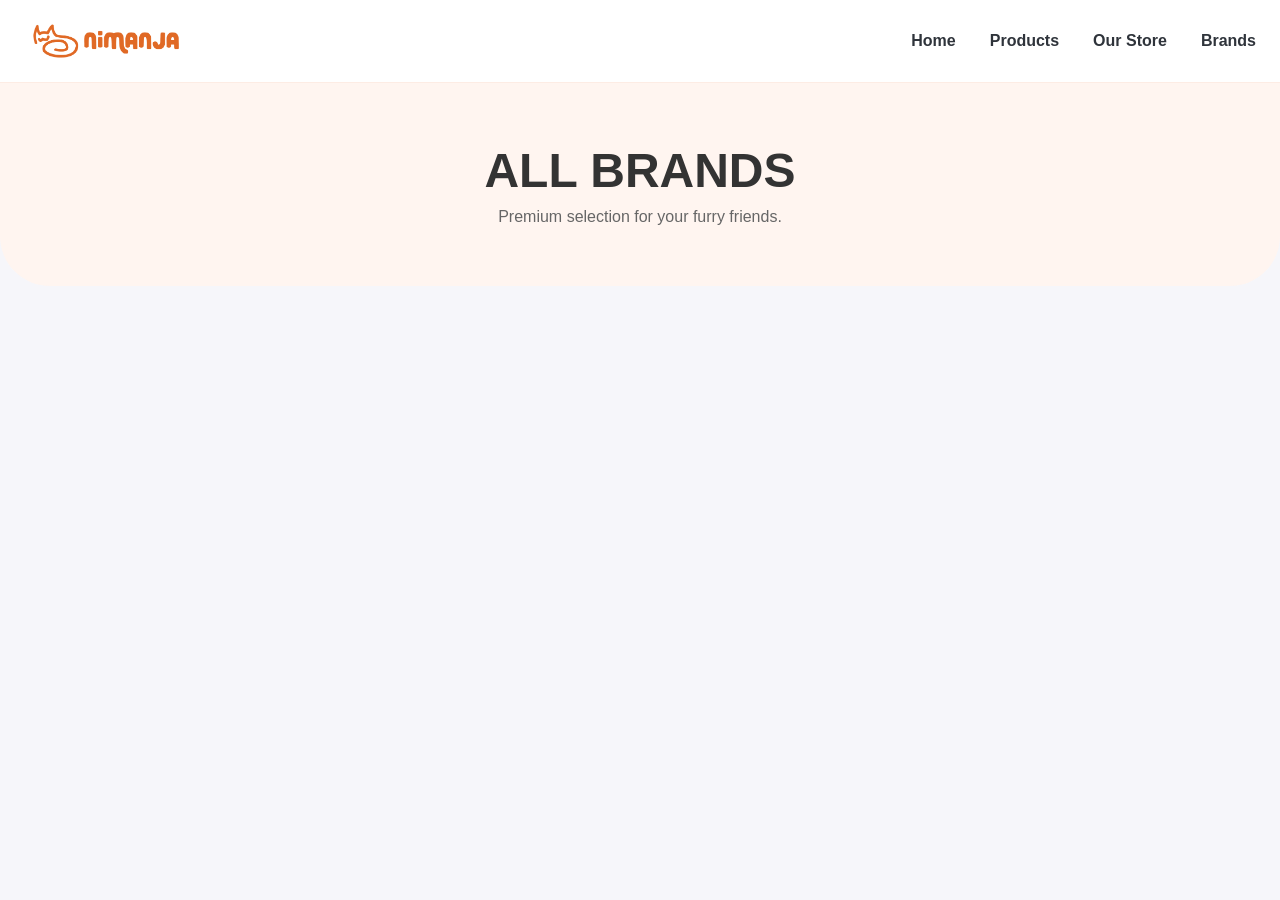
<file: brands.html>
<!DOCTYPE html>
<html lang="en">
<head>
    <meta charset="UTF-8">
    <meta name="viewport" content="width=device-width, initial-scale=1.0">
    <title>Brand Products | PawNinja</title>
    <link rel="stylesheet" href="styles.css" />
    <link rel="stylesheet" href="products.css" />
    <style>
        .brand-header {
            background: #fff5f0;
            padding: 60px 20px;
            text-align: center;
            margin-bottom: 40px;
            border-radius: 0 0 50px 50px;
        }
        .brand-header h1 { font-size: 3rem; color: #333; text-transform: uppercase; }
        .brand-header p { color: #666; margin-top: 10px; }
    </style>
</head>
<body>
    <header class="site-header">
        <div class="container header-inner">
            <a class="logo" href="index.html">
                <img src="images/Logo-01.png" alt="Nimanja Logo" class="logo-img">
            </a>
            <nav class="main-nav">
                <a href="index.html">Home</a>
                <a href="product.html">Products</a>
                <a href="our_store.html">Our Store</a>
                <a href="brands.html" class="active">Brands</a>
            </nav>
        </div>
    </header>

    <div class="brand-header">
        <h1 id="brand-title">Our Brands</h1>
        <p id="brand-description">Premium selection for your furry friends.</p>
    </div>

    <div class="container">
        <div id="brand-catalog-container" class="product-grid">
            </div>
    </div>

    <script src="brands.js"></script>
</body>
</html>
</file>
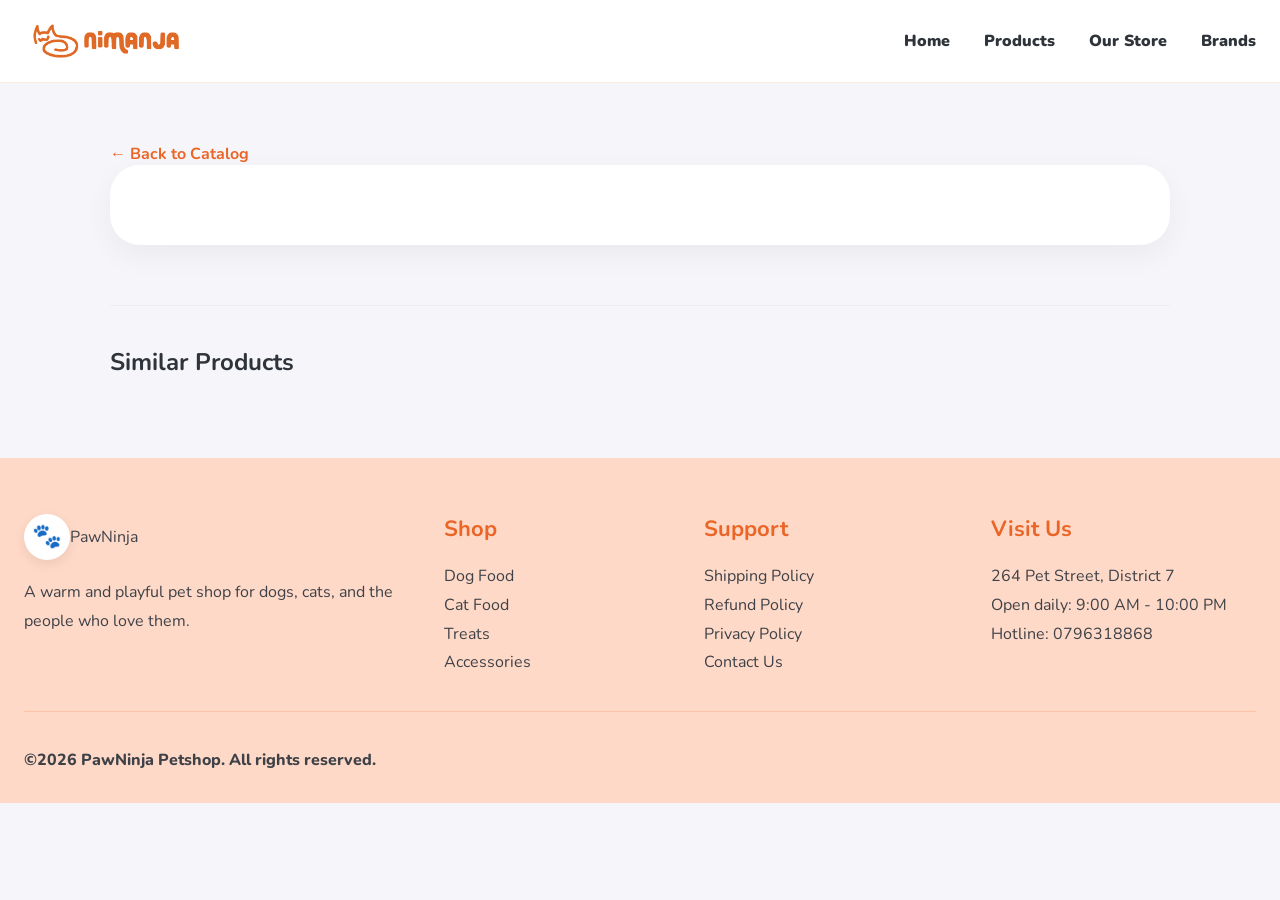
<file: details.html>
<!DOCTYPE html>
<html lang="en">
<head>
    <meta charset="UTF-8">
    <meta name="viewport" content="width=device-width, initial-scale=1.0">
    <title>Product Details | PawNinja</title>
    <link href="https://fonts.googleapis.com/css2?family=Nunito:wght@400;600;700;800;900&display=swap" rel="stylesheet">
    <link rel="stylesheet" href="styles.css" />
    <link rel="stylesheet" href="products.css" />
    <link rel="stylesheet" href="details.css" />
    <style>
        .details-layout { max-width: 1100px; margin: 40px auto; padding: 20px; }
        .main-content { display: flex; gap: 50px; margin-bottom: 60px; }
        
        /* Image Gallery Styling */
        .image-gallery { flex: 1; }
        .main-img img { width: 100%; border-radius: 12px; box-shadow: var(--shadow-soft); height: 450px; object-fit: cover; }
        .thumb-row { display: grid; grid-template-columns: repeat(4, 1fr); gap: 10px; margin-top: 15px; }
        .thumb-row img { width: 100%; height: 80px; object-fit: cover; border-radius: 8px; cursor: pointer; border: 2px solid transparent; }
        .thumb-row img:hover { border-color: var(--orange); }

        .info-section { flex: 1; }
        .similar-section { border-top: 1px solid #eee; padding-top: 40px; }
        .similar-grid { display: grid; grid-template-columns: repeat(4, 1fr); gap: 20px; margin-top: 20px; }

        @media (max-width: 768px) { 
            .main-content { flex-direction: column; } 
            .similar-grid { grid-template-columns: repeat(2, 1fr); }
        }
    </style>
    
</head>
<body>
        <header class="site-header">
        <div class="container header-inner">
            <a class="logo" href="index.html">
                <img src="images/Logo-01.png" alt="PawNinja Logo" class="logo-img">
            </a>
            <nav class="main-nav">
                <a href="index.html">Home</a>
                <a href="product.html">Products</a>
                <a href="our_store.html">Our Store</a>
                <a href="brands.html" class="active">Brands</a>
            </nav>
        </div>
    </header>

    <div class="details-layout">
        <a href="product.html" style="color: var(--orange); text-decoration: none; font-weight: bold;">← Back to Catalog</a>
        
        <div id="product-detail-view" class="main-content">
            </div>

        <div class="similar-section">
            <h2>Similar Products</h2>
            <div id="similar-products-grid" class="similar-grid">
                </div>
        </div>
    </div>

    <script>
        const params = new URLSearchParams(window.location.search);
        const productName = params.get('name');
        const sheetURL = 'https://docs.google.com/spreadsheets/d/e/2PACX-1vRRe476Q6ntGtSXrRN4FyWRsdtb_nlTC4zcxKER2AZqKssyiclKA4IQlKH_3GqhDFm-rpj9-zUBJm62/pub?output=csv';

        async function loadData() {
            const response = await fetch(sheetURL);
            const data = await response.text();
            const rows = data.split('\n').slice(1);
            
            // Map all products
            const allProducts = rows.map(row => {
                const cols = row.split(',');
                return {
                    name: cols[0],
                    price: cols[1],
                    category: cols[2],
                    image: cols[3],
                    description: cols[4],
                    extraImages: cols[5] ? cols[5].split(';') : [] // Assuming extra images are separated by ;
                };
            }).filter(p => p.name);

            const currentProduct = allProducts.find(p => p.name === productName);

            if (currentProduct) {
                renderDetails(currentProduct);
                renderSimilar(currentProduct, allProducts);
            }
        }

        function renderDetails(p) {
            const detailView = document.getElementById('product-detail-view');
            
            // Prepare thumbnails (Main image + up to 3 extra)
            let thumbsHtml = `<img src="${p.image}" onclick="changeMainImage('${p.image}')">`;
            p.extraImages.slice(0, 3).forEach(imgUrl => {
                thumbsHtml += `<img src="${imgUrl.trim()}" onclick="changeMainImage('${imgUrl.trim()}')" onerror="this.style.display='none'">`;
            });

            detailView.innerHTML = `
                <div class="image-gallery">
                    <div class="main-img"><img id="featured" src="${p.image}"></div>
                    <div class="thumb-row">${thumbsHtml}</div>
                </div>
                <div class="info-section">
                    <span class="tag">${p.category}</span>
                    <h1 style="font-size: 2.5rem; margin: 10px 0;">${p.name}</h1>
                    <p class="price" style="font-size: 1.8rem; color: var(--orange); font-weight: 800;">RM ${p.price}</p>
                    <p style="line-height: 1.6; color: #666; margin: 20px 0;">${p.description}</p>
                    <a href="https://wa.me/60105958353?text=I'm interested in ${encodeURIComponent(p.name)}" class="whatsapp-btn">Order via WhatsApp</a>

                </div>
            `;
        }

        function renderSimilar(current, all) {
            const grid = document.getElementById('similar-products-grid');
            const similar = all.filter(p => p.category === current.category && p.name !== current.name).slice(0, 4);

            grid.innerHTML = similar.map(p => `
                <div class="product-card" onclick="window.location.href='details.html?name=${encodeURIComponent(p.name)}'">
                    <img src="${p.image}" style="height: 180px;">
                    <h3 style="font-size: 0.9rem;">${p.name}</h3>
                    <p class="price" style="font-size: 1rem;">RM ${p.price}</p>
                </div>
            `).join('');
        }

        function changeMainImage(src) {
            document.getElementById('featured').src = src;
        }

        loadData();
    </script>


  <footer>
    <div class="container footer-inner">
      <div>
        <a class="logo footer-logo" href="#">
          <span class="logo-mark">🐾</span>
          PawNinja
        </a>

        <p>
          A warm and playful pet shop for dogs, cats, and the people who love them.
        </p>
      </div>

      <div>
        <h3>Shop</h3>
        <a href="#">Dog Food</a>
        <a href="#">Cat Food</a>
        <a href="#">Treats</a>
        <a href="#">Accessories</a>
      </div>

      <div>
        <h3>Support</h3>
        <a href="#">Shipping Policy</a>
        <a href="#">Refund Policy</a>
        <a href="#">Privacy Policy</a>
        <a href="#">Contact Us</a>
      </div>

      <div>
        <h3>Visit Us</h3>
        <p>264 Pet Street, District 7</p>
        <p>Open daily: 9:00 AM - 10:00 PM</p>
        <p>Hotline: 0796318868</p>
      </div>
    </div>

    <div class="container footer-bottom">
      <p>©2026 PawNinja Petshop. All rights reserved.</p>
    </div>
  </footer>

</body>
</html>
</file>
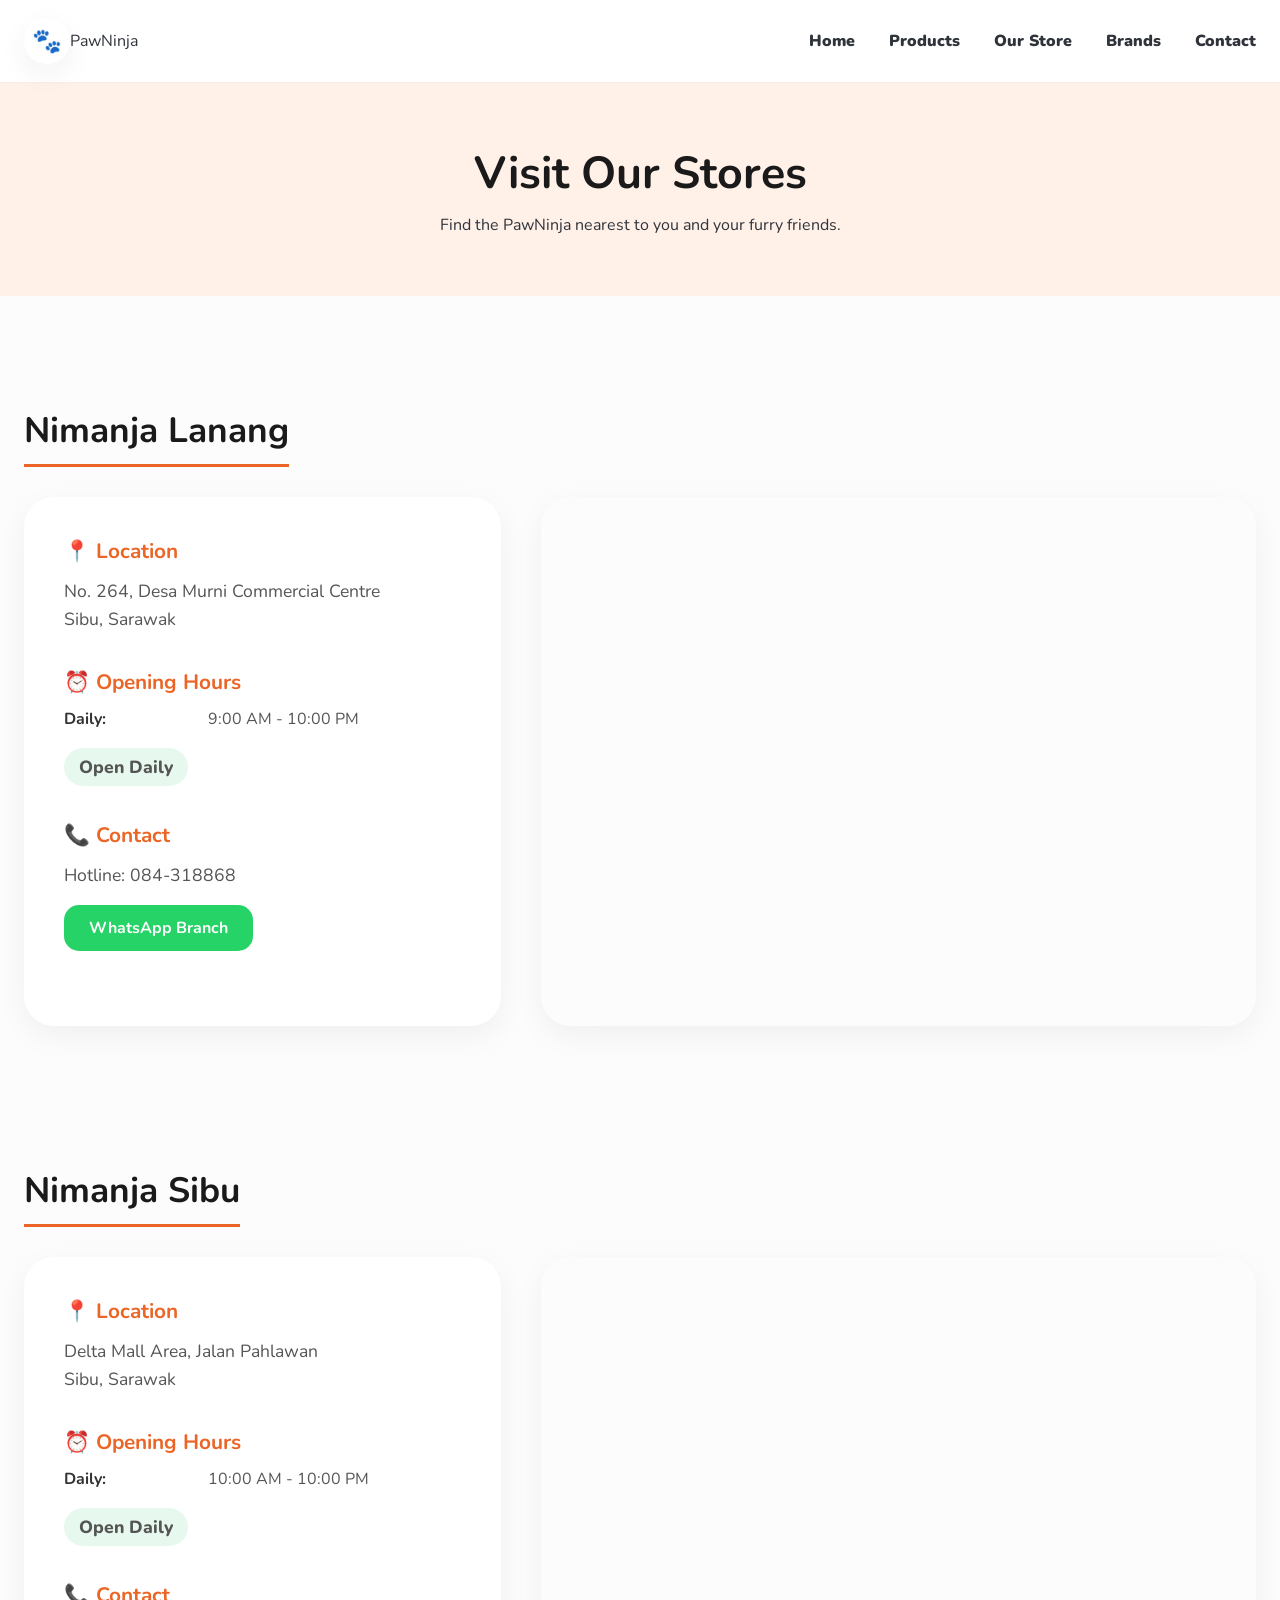
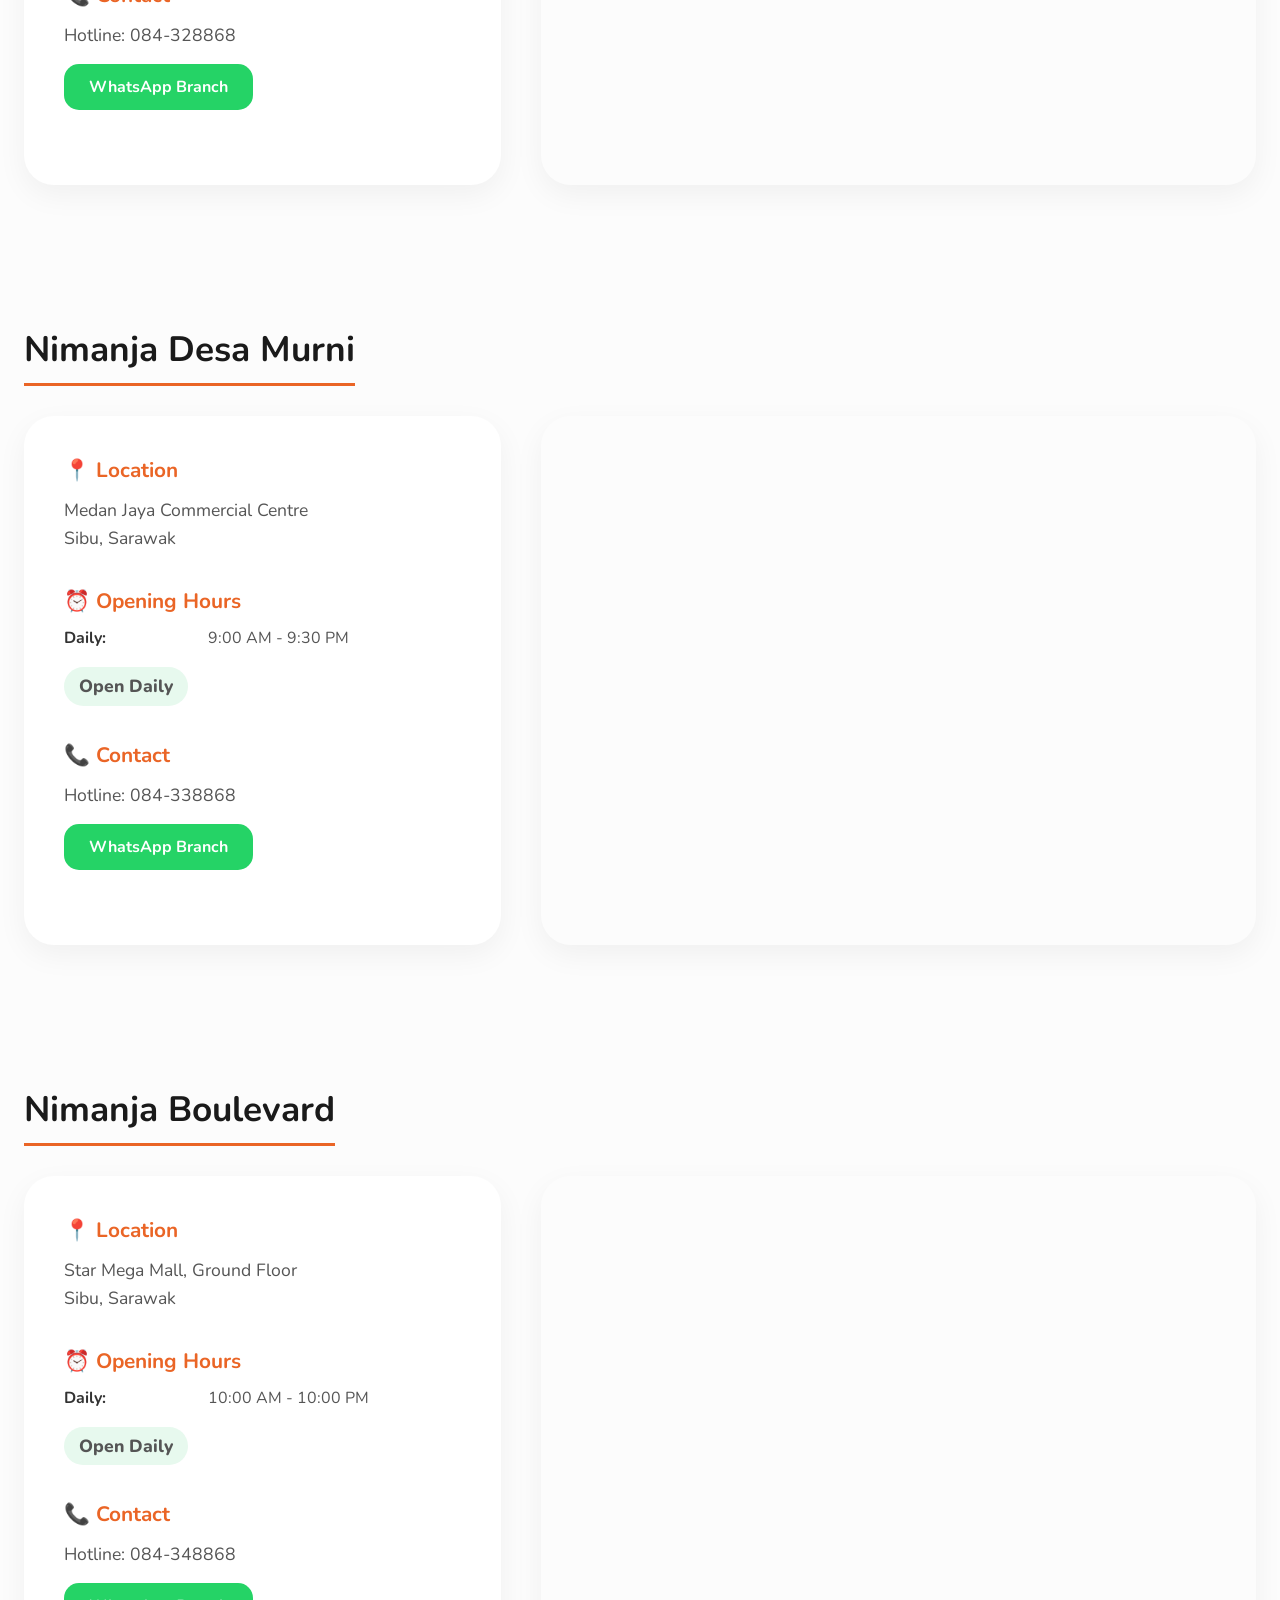
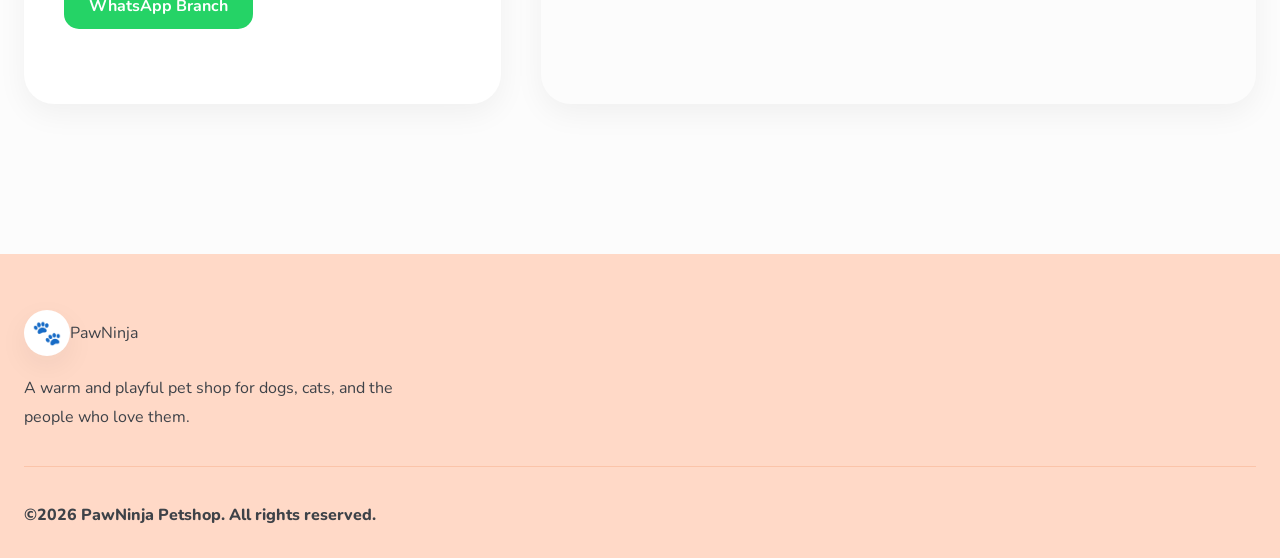
<file: our_store.html>
<!DOCTYPE html>
<html lang="en">
<head>
    <meta charset="UTF-8">
    <meta name="viewport" content="width=device-width, initial-scale=1.0">
    <title>Our Stores | Nimanja Petshop</title>
    <link href="https://fonts.googleapis.com/css2?family=Nunito:wght@400;600;700;800;900&display=swap" rel="stylesheet">
    <link rel="stylesheet" href="styles.css" />
    <link rel="stylesheet" href="store.css" />
</head>
<body>
    <header class="site-header">
        <div class="container header-inner">
            <a class="logo" href="index.html">
                <span class="logo-mark">🐾</span> PawNinja
            </a>
            <nav class="main-nav">
                <a href="index.html">Home</a>
                <a href="product.html">Products</a>
                <a href="our_store.html" class="active">Our Store</a>
                <a href="#">Brands</a>
                <a href="#">Contact</a>
            </nav>
        </div>
    </header>

    <main class="store-page">
        <section class="store-hero">
            <div class="container">
                <h1>Visit Our Stores</h1>
                <p>Find the PawNinja nearest to you and your furry friends.</p>
            </div>
        </section>

        <section class="container branch-section">
            <h2 class="branch-title">Nimanja Lanang</h2>
            <div class="store-grid">
                <div class="store-info-card">
                    <div class="info-group">
                        <h3>📍 Location</h3>
                        <p>No. 264, Desa Murni Commercial Centre<br>Sibu, Sarawak</p>
                    </div>
                    <div class="info-group">
                        <h3>⏰ Opening Hours</h3>
                        <ul class="hours-list">
                            <li><span>Daily:</span> 9:00 AM - 10:00 PM</li>
                        </ul>
                        <p class="status-tag">Open Daily</p>
                    </div>
                    <div class="info-group">
                        <h3>📞 Contact</h3>
                        <p>Hotline: 084-318868</p>
                        <a href="https://wa.me/60123456789" class="store-wa-btn">WhatsApp Branch</a>
                    </div>
                </div>
                <div class="map-container">
                   <iframe src="https://www.google.com/maps/embed?pb=!1m18!1m12!1m3!1d3986.737822003837!2d111.84340041189529!3d2.2516428580016!2m3!1f0!2f0!3f0!3m2!1i1024!2i768!4f13.1!3m3!1m2!1s0x31f9d5eebc392c4b%3A0x256bdef1b38ad900!2sNimanja%20Lanang!5e0!3m2!1sen!2smy!4v1779029445921!5m2!1sen!2smy" width="600" height="450" style="border:0;" allowfullscreen="" loading="lazy" referrerpolicy="no-referrer-when-downgrade"></iframe>
                </div>
            </div>
        </section>

        <section class="container branch-section">
            <h2 class="branch-title">Nimanja Sibu</h2>
            <div class="store-grid">
                <div class="store-info-card">
                    <div class="info-group">
                        <h3>📍 Location</h3>
                        <p>Delta Mall Area, Jalan Pahlawan<br>Sibu, Sarawak</p>
                    </div>
                    <div class="info-group">
                        <h3>⏰ Opening Hours</h3>
                        <ul class="hours-list">
                            <li><span>Daily:</span> 10:00 AM - 10:00 PM</li>
                        </ul>
                        <p class="status-tag">Open Daily</p>
                    </div>
                    <div class="info-group">
                        <h3>📞 Contact</h3>
                        <p>Hotline: 084-328868</p>
                        <a href="https://wa.me/60123456789" class="store-wa-btn">WhatsApp Branch</a>
                    </div>
                </div>
                <div class="map-container">
                    <iframe src="https://www.google.com/maps/embed?pb=!1m18!1m12!1m3!1d3986.737822003837!2d111.84340041189529!3d2.2516428580016!2m3!1f0!2f0!3f0!3m2!1i1024!2i768!4f13.1!3m3!1m2!1s0x31f9d5eebc392c4b%3A0x256bdef1b38ad900!2sNimanja%20Lanang!5e0!3m2!1sen!2smy!4v1779029445921!5m2!1sen!2smy" width="600" height="450" style="border:0;" allowfullscreen="" loading="lazy" referrerpolicy="no-referrer-when-downgrade"></iframe>
            </div>
        </section>

        <section class="container branch-section">
            <h2 class="branch-title">Nimanja Desa Murni</h2>
            <div class="store-grid">
                <div class="store-info-card">
                    <div class="info-group">
                        <h3>📍 Location</h3>
                        <p>Medan Jaya Commercial Centre<br>Sibu, Sarawak</p>
                    </div>
                    <div class="info-group">
                        <h3>⏰ Opening Hours</h3>
                        <ul class="hours-list">
                            <li><span>Daily:</span> 9:00 AM - 9:30 PM</li>
                        </ul>
                        <p class="status-tag">Open Daily</p>
                    </div>
                    <div class="info-group">
                        <h3>📞 Contact</h3>
                        <p>Hotline: 084-338868</p>
                        <a href="https://wa.me/60123456789" class="store-wa-btn">WhatsApp Branch</a>
                    </div>
                </div>
                <div class="map-container">
                    <iframe src="https://www.google.com/maps/embed?pb=!1m18!1m12!1m3!1d3984.7!2d111.83!3d2.31!2m3!1f0!2f0!3f0!3m2!1i1024!2i768!4f13.1!3m3!1m2!1s0x31f0000000000003%3A0x0!2zTmltYW5qYSBNZWRhbg!5e0!3m2!1sen!2smy!4v123456789" width="100%" height="400" style="border:0;" allowfullscreen="" loading="lazy"></iframe>
                </div>
            </div>
        </section>

        <section class="container branch-section">
            <h2 class="branch-title">Nimanja Boulevard</h2>
            <div class="store-grid">
                <div class="store-info-card">
                    <div class="info-group">
                        <h3>📍 Location</h3>
                        <p>Star Mega Mall, Ground Floor<br>Sibu, Sarawak</p>
                    </div>
                    <div class="info-group">
                        <h3>⏰ Opening Hours</h3>
                        <ul class="hours-list">
                            <li><span>Daily:</span> 10:00 AM - 10:00 PM</li>
                        </ul>
                        <p class="status-tag">Open Daily</p>
                    </div>
                    <div class="info-group">
                        <h3>📞 Contact</h3>
                        <p>Hotline: 084-348868</p>
                        <a href="https://wa.me/60123456789" class="store-wa-btn">WhatsApp Branch</a>
                    </div>
                </div>
                <div class="map-container">
                    <iframe src="https://www.google.com/maps/embed?pb=!1m18!1m12!1m3!1d3984.7!2d111.81!3d2.29!2m3!1f0!2f0!3f0!3m2!1i1024!2i768!4f13.1!3m3!1m2!1s0x31f0000000000004%3A0x0!2zTmltYW5qYSBTdGFyIE1lZ2E!5e0!3m2!1sen!2smy!4v123456789" width="100%" height="400" style="border:0;" allowfullscreen="" loading="lazy"></iframe>
                </div>
            </div>
        </section>
    </main>

    <footer>
        <div class="container footer-inner">
            <div>
                <a class="logo footer-logo" href="#">
                    <span class="logo-mark">🐾</span> PawNinja
                </a>
                <p>A warm and playful pet shop for dogs, cats, and the people who love them.</p>
            </div>
        </div>
        <div class="container footer-bottom">
            <p>©2026 PawNinja Petshop. All rights reserved.</p>
        </div>
    </footer>
</body>
</html>
</file>
<file: styles.css>
:root {
  --orange: #ea6526;
  --orange-dark: #d94f16;
  --peach: #ffd9c7;
  --peach-light: #fff0e8;
  --cream: #fff6df;
  --green: #22a05a;
  --purple: #7a247d;
  --blue: #3458f6;
  --text: #2f343b;
  --muted: #7d838c;
  --bg: #f6f6fa;
  --white: #ffffff;
  --radius-xl: 42px;
  --radius-lg: 30px;
  --radius-md: 22px;
  --shadow: 0 18px 45px rgba(31, 35, 40, 0.09);
  --shadow-soft: 0 10px 30px rgba(31, 35, 40, 0.06);
}

* {
  box-sizing: border-box;
  margin: 0;
  padding: 0;
}

body {
  font-family: "Nunito", sans-serif;
  background: var(--bg);
  color: var(--text);
}

a {
  color: inherit;
  text-decoration: none;
}

img {
  width: 100%;
  display: block;
  object-fit: cover;
}

.container {
  width: min(1380px, calc(100% - 48px));
  margin: 0 auto;
}

/* Header */

.site-header {
  position: sticky;
  top: 0;
  z-index: 20;
  background: rgba(255, 255, 255, 0.92);
  backdrop-filter: blur(16px);
  border-bottom: 1px solid rgba(234, 101, 38, 0.12);
}

.header-inner {
  min-height: 82px;
  display: flex;
  align-items: center;
  justify-content: space-between;
  gap: 36px;
}

.logo {
    display: flex;
    align-items: center;
    text-decoration: none;
}

.logo-img {
    /* Adjust the height to fit your header (usually between 40px and 60px) */
    height: 40px; 
    width: auto; /* Keeps the aspect ratio perfect */
    display: block;
    transition: transform 0.3s ease;
}

/* Optional: Slight zoom effect when hovering over the logo */
.logo:hover .logo-img {
    transform: scale(1.05);
}

/* Mobile Tweak: Make logo slightly smaller on phones */
@media (max-width: 768px) {
    .logo-img {
        height: 40px;
    }
}

.logo-mark {
  width: 46px;
  height: 46px;
  display: grid;
  place-items: center;
  background: var(--white);
  border-radius: 50%;
  box-shadow: var(--shadow-soft);
  font-size: 24px;
}

.main-nav {
  display: flex;
  align-items: center;
  gap: 34px;
  font-weight: 900;
}

.main-nav a {
  position: relative;
}

.main-nav a::after {
  content: "";
  position: absolute;
  left: 0;
  bottom: -7px;
  width: 0;
  height: 3px;
  border-radius: 999px;
  background: var(--orange);
  transition: width 0.25s ease;
}

.main-nav a:hover::after {
  width: 100%;
}

/* Buttons */

.btn {
  display: inline-flex;
  align-items: center;
  justify-content: center;
  min-height: 52px;
  padding: 0 28px;
  border-radius: 999px;
  font-family: inherit;
  font-weight: 900;
  border: 2px solid transparent;
  cursor: pointer;
}

.btn.primary {
  background: var(--orange);
  color: var(--white);
}

.btn.secondary {
  background: var(--white);
  color: var(--orange);
  border-color: rgba(234, 101, 38, 0.28);
}

/* Hero */

.hero-section {
  padding: 44px 0 26px;
}

.hero {
  min-height: 650px;
  display: grid;
  grid-template-columns: 0.95fr 1.05fr;
  align-items: center;
  gap: 56px;
  padding: 74px;
  border-radius: 0 0 var(--radius-xl) var(--radius-xl);
  background:
    radial-gradient(circle at 8% 20%, rgba(255, 255, 255, 0.55), transparent 26%),
    linear-gradient(135deg, var(--peach), #fff2e8 48%, var(--cream));
  overflow: hidden;
}

.eyebrow,
.section-heading span,
.newsletter span {
  display: inline-flex;
  color: var(--orange);
  font-weight: 900;
  text-transform: uppercase;
  letter-spacing: 0.08em;
  font-size: 14px;
  margin-bottom: 16px;
}

.hero h1 {
  max-width: 720px;
  font-size: clamp(48px, 6vw, 86px);
  line-height: 0.98;
  letter-spacing: -0.06em;
  font-weight: 900;
  margin-bottom: 28px;
}

.hero p {
  max-width: 610px;
  color: #626872;
  font-size: 20px;
  line-height: 1.75;
  margin-bottom: 34px;
}

.hero-actions {
  display: flex;
  gap: 16px;
  flex-wrap: wrap;
}

.hero-visual {
  position: relative;
  min-height: 520px;
}

.hero-card {
  overflow: hidden;
  box-shadow: var(--shadow);
  background: var(--white);
}

.hero-card-large {
  height: 520px;
  border-radius: 46% 54% 38% 62% / 46% 42% 58% 54%;
  border: 16px solid var(--white);
}

.hero-card-large img {
  height: 100%;
}

.floating-note {
  position: absolute;
  display: grid;
  place-items: center;
  text-align: center;
  min-width: 150px;
  min-height: 100px;
  padding: 18px;
  background: var(--orange);
  color: var(--white);
  border-radius: 28px;
  box-shadow: var(--shadow);
  font-weight: 900;
}

.floating-note strong {
  display: block;
  font-size: 36px;
  line-height: 1;
}

.note-one {
  left: -28px;
  top: 48px;
  transform: rotate(-8deg);
}

.note-two {
  right: -18px;
  bottom: 60px;
  background: var(--white);
  color: var(--text);
  transform: rotate(7deg);
}

.note-two strong {
  color: var(--orange);
  font-size: 24px;
}

/* Search */

.search-section {
  padding: 24px 0 40px;
}

.search-panel {
  display: flex;
  gap: 14px;
  padding: 14px;
  background: var(--white);
  border-radius: 999px;
  box-shadow: var(--shadow-soft);
}

.search-panel input {
  flex: 1;
  min-height: 58px;
  border: none;
  outline: none;
  padding: 0 24px;
  font-family: inherit;
  font-size: 17px;
}

.search-panel button,
.newsletter button {
  border: none;
  border-radius: 999px;
  padding: 0 32px;
  background: var(--orange);
  color: white;
  font-family: inherit;
  font-weight: 900;
  font-size: 16px;
  cursor: pointer;
}

/* Section Base */

section {
  padding: 70px 0;
}

.section-heading {
  margin-bottom: 34px;
}

.section-heading.centered {
  text-align: center;
}

.section-heading h2 {
  font-size: clamp(36px, 4vw, 54px);
  line-height: 1.08;
  letter-spacing: -0.04em;
  font-weight: 900;
}

/* Pet Categories */

.pet-category-grid {
  display: grid;
  grid-template-columns: 1fr 1fr;
  gap: 26px;
}

.pet-category-card {
  min-height: 430px;
  display: grid;
  grid-template-columns: 0.9fr 1fr;
  align-items: stretch;
  overflow: hidden;
  border-radius: var(--radius-lg);
  box-shadow: var(--shadow-soft);
}

.pet-category-card > div {
  padding: 44px;
}

.dog-card {
  background: var(--cream);
}

.cat-card {
  background: var(--peach);
}

.card-label {
  display: inline-flex;
  padding: 8px 15px;
  margin-bottom: 22px;
  border-radius: 999px;
  background: var(--white);
  color: var(--orange);
  font-weight: 900;
}

.pet-category-card h3 {
  font-size: 36px;
  line-height: 1.15;
  letter-spacing: -0.04em;
  margin-bottom: 24px;
}

.pet-category-card a,
.featured-card a {
  color: var(--orange);
  font-weight: 900;
  text-decoration: underline;
}

.pet-category-card img {
  height: 100%;
}

/* Featured */

.featured-grid {
  display: grid;
  grid-template-columns: 1.1fr 0.8fr 1.1fr;
  grid-template-rows: 260px 260px;
  gap: 24px;
}

.featured-card {
  border-radius: var(--radius-lg);
  overflow: hidden;
  box-shadow: var(--shadow-soft);
  background: var(--white);
}

.tall-card {
  grid-row: span 2;
  position: relative;
}

.tall-card img {
  height: 100%;
}

.tall-card::after {
  content: "";
  position: absolute;
  inset: 0;
  background: linear-gradient(transparent, rgba(0, 0, 0, 0.68));
}

.featured-content {
  position: absolute;
  left: 34px;
  right: 34px;
  bottom: 34px;
  z-index: 2;
  color: white;
}

.featured-content span,
.image-side-card span {
  display: inline-block;
  margin-bottom: 12px;
  font-weight: 900;
  color: var(--cream);
}

.featured-content h3 {
  max-width: 430px;
  font-size: 38px;
  line-height: 1.05;
  letter-spacing: -0.04em;
  margin-bottom: 18px;
}

.featured-content a {
  color: white;
}

.cream-card,
.orange-card {
  padding: 34px;
}

.cream-card {
  background: var(--cream);
}

.orange-card {
  background: var(--orange);
  color: white;
}

.tag {
  display: inline-flex;
  padding: 8px 14px;
  margin-bottom: 22px;
  border-radius: 999px;
  background: var(--orange);
  color: white;
  font-weight: 900;
}

.tag.light {
  background: white;
  color: var(--orange);
}

.featured-card h3 {
  font-size: 34px;
  line-height: 1.08;
  letter-spacing: -0.04em;
  margin-bottom: 16px;
}

.featured-card p {
  color: #66707a;
  line-height: 1.65;
  margin-bottom: 20px;
}

.orange-card p {
  color: rgba(255, 255, 255, 0.86);
}

.orange-card a {
  color: white;
}

.image-side-card {
  grid-column: span 2;
  display: grid;
  grid-template-columns: 0.8fr 1fr;
  background: var(--peach);
}

.image-side-card > div {
  padding: 34px;
}

.image-side-card span {
  color: var(--orange);
}

.image-side-card img {
  height: 100%;
}

/* Brands */

.brand-grid {
  display: grid;
  grid-template-columns: repeat(4, 1fr);
  gap: 22px;
}

.brand-card {
  min-height: 125px;
  display: grid;
  place-items: center;
  background: var(--white);
  border-radius: 24px;
  box-shadow: var(--shadow-soft);
  color: var(--orange);
  font-size: 24px;
  font-weight: 900;
}

.brand-card.dark {
  color: #111;
  font-size: 42px;
  font-style: italic;
}

.brand-card.red {
  color: #d91521;
}

.brand-card.blue {
  color: #2f4b8f;
}

/* Products */

.product-grid {
  display: grid;
  grid-template-columns: repeat(4, 1fr);
  gap: 24px;
}

.product-card {
  background: var(--white);
  border-radius: var(--radius-md);
  overflow: hidden;
  box-shadow: var(--shadow-soft);
}

.product-image {
  position: relative;
  height: 270px;
  background: var(--cream);
}

.product-image span {
  position: absolute;
  top: 16px;
  left: 16px;
  z-index: 2;
  padding: 7px 13px;
  border-radius: 999px;
  background: var(--orange);
  color: white;
  font-weight: 900;
  font-size: 13px;
}

.product-image img {
  height: 100%;
  padding: 26px;
  object-fit: contain;
}

.product-info {
  padding: 22px;
}

.product-info p {
  color: var(--muted);
  font-weight: 800;
  margin-bottom: 10px;
}

.product-info h3 {
  min-height: 58px;
  font-size: 20px;
  line-height: 1.25;
  margin-bottom: 16px;
}

.product-info strong {
  color: var(--orange);
  font-size: 20px;
}

/* Care */

.care-panel {
  display: grid;
  grid-template-columns: 0.85fr 1.15fr;
  gap: 42px;
  padding: 56px;
  background: var(--peach);
  border-radius: var(--radius-xl);
}

.care-copy h2 {
  font-size: clamp(38px, 5vw, 66px);
  line-height: 1.04;
  letter-spacing: -0.05em;
  margin-bottom: 22px;
}

.care-copy p {
  max-width: 560px;
  color: #626872;
  font-size: 18px;
  line-height: 1.75;
  margin-bottom: 30px;
}

.care-benefits {
  display: grid;
  grid-template-columns: repeat(3, 1fr);
  gap: 18px;
}

.care-benefits article {
  min-height: 280px;
  padding: 28px;
  background: white;
  border-radius: var(--radius-md);
  box-shadow: var(--shadow-soft);
}

.care-benefits span {
  width: 58px;
  height: 58px;
  display: grid;
  place-items: center;
  margin-bottom: 24px;
  background: var(--peach-light);
  border-radius: 18px;
  font-size: 28px;
}

.care-benefits h3 {
  font-size: 24px;
  margin-bottom: 12px;
}

.care-benefits p {
  color: var(--muted);
  line-height: 1.65;
}

/* Newsletter */

.newsletter-section {
  padding-top: 20px;
}

.newsletter {
  display: grid;
  grid-template-columns: 1fr 0.9fr;
  align-items: center;
  gap: 40px;
  padding: 46px;
  border-radius: var(--radius-lg);
  background: var(--orange);
  color: white;
}

.newsletter span {
  color: var(--cream);
}

.newsletter h2 {
  font-size: clamp(32px, 4vw, 48px);
  line-height: 1.1;
  letter-spacing: -0.04em;
}

.newsletter form {
  display: flex;
  gap: 12px;
  padding: 12px;
  background: white;
  border-radius: 999px;
}

.newsletter input {
  flex: 1;
  min-height: 54px;
  border: none;
  outline: none;
  padding: 0 20px;
  font-family: inherit;
  font-size: 16px;
}

.newsletter button {
  background: var(--text);
}

/* Footer */

footer {
  background: var(--peach);
  padding: 56px 0 28px;
}

.footer-inner {
  display: grid;
  grid-template-columns: 1.4fr 0.8fr 0.9fr 1fr;
  gap: 48px;
}

.footer-logo {
  margin-bottom: 18px;
}

footer h3 {
  color: var(--orange);
  margin-bottom: 18px;
  font-size: 22px;
}

footer p,
footer a {
  display: block;
  color: #3e4248;
  line-height: 1.8;
  font-size: 16px;
}

.footer-bottom {
  padding-top: 34px;
  margin-top: 34px;
  border-top: 1px solid rgba(234, 101, 38, 0.18);
  font-weight: 800;
}



/* Responsive */

@media (max-width: 1150px) {
  .header-inner {
    flex-direction: column;
    align-items: flex-start;
    padding: 18px 0;
  }

  .main-nav {
    flex-wrap: wrap;
    gap: 20px;
  }

  .hero,
  .care-panel,
  .newsletter {
    grid-template-columns: 1fr;
  }

  .pet-category-grid,
  .product-grid {
    grid-template-columns: repeat(2, 1fr);
  }

  .featured-grid {
    grid-template-columns: 1fr 1fr;
    grid-template-rows: auto;
  }

  .tall-card,
  .image-side-card {
    grid-column: span 2;
  }

  .brand-grid {
    grid-template-columns: repeat(3, 1fr);
  }

  .care-benefits {
    grid-template-columns: 1fr;
  }

  .footer-inner {
    grid-template-columns: 1fr 1fr;
  }
}

@media (max-width: 720px) {
  .container {
    width: min(100% - 28px, 1380px);
  }

  section {
    padding: 46px 0;
  }

  .hero {
    padding: 36px 24px;
    min-height: auto;
  }

  .hero-visual {
    min-height: 360px;
  }

  .hero-card-large {
    height: 360px;
  }

  .floating-note {
    min-width: 120px;
    min-height: 84px;
    font-size: 14px;
  }

  .floating-note strong {
    font-size: 28px;
  }

  .search-panel,
  .newsletter form {
    flex-direction: column;
    border-radius: 26px;
  }

  .search-panel button,
  .newsletter button {
    min-height: 52px;
  }

  .pet-category-grid,
  .product-grid,
  .brand-grid,
  .footer-inner {
    grid-template-columns: 1fr;
  }

  .pet-category-card,
  .image-side-card {
    grid-template-columns: 1fr;
  }

  .pet-category-card img,
  .image-side-card img {
    height: 260px;
  }

  .featured-grid {
    grid-template-columns: 1fr;
  }

  .tall-card,
  .image-side-card {
    grid-column: auto;
  }

  .tall-card {
    min-height: 460px;
  }

  .care-panel,
  .newsletter {
    padding: 28px;
  }

  .main-nav {
    font-size: 15px;
  }
}

.brand-grid {
    display: grid;
    grid-template-columns: repeat(auto-fit, minmax(150px, 1fr));
    gap: 20px;
    margin-top: 40px;
}

.brand-card {
    background: white;
    padding: 20px;
    border-radius: 15px;
    display: flex;
    align-items: center;
    justify-content: center;
    cursor: pointer;
    transition: all 0.3s ease;
    border: 1px solid #f0f0f0;
    height: 120px; /* Fixed height for uniformity */
}

.brand-card img {
    max-width: 100%;
    max-height: 80px; /* Ensures logos don't get too tall */
    object-fit: contain; /* Keeps logo proportions perfect */
    filter: grayscale(100%); /* Optional: Make logos grey until hover */
    opacity: 0.7;
    transition: all 0.3s ease;
}

.brand-card:hover {
    transform: translateY(-5px);
    box-shadow: 0 10px 20px rgba(0,0,0,0.05);
    border-color: var(--orange);
}

.brand-card:hover img {
    filter: grayscale(0%); /* Color returns on hover */
    opacity: 1;
}
</file>
<file: products.css>
/* --- Root Variables & Base Styling --- */
:root {
  --orange: #ea6526;
  --peach-light: #fff5f0;
  --cream: #f9f9f9;
  --white: #ffffff;
  --shadow-soft: 0 4px 12px rgba(0, 0, 0, 0.08);
  --radius-md: 12px;
}

/* --- Filter & Search Bar Section --- */
.filter-bar {
  padding: 40px 0 20px;
  background: var(--peach-light);
}

.filter-panel {
  display: flex;
  flex-wrap: wrap;
  justify-content: space-between;
  align-items: center;
  gap: 16px;
  max-width: 1200px;
  margin: 0 auto;
  padding: 0 20px;
}

.filter-search {
  display: flex;
  gap: 12px;
  flex: 1;
  max-width: 480px;
}

.filter-search input {
  flex: 1;
  min-height: 52px;
  border: 1px solid rgba(0,0,0,0.1);
  border-radius: 999px;
  padding: 0 20px;
  font-family: inherit;
  box-shadow: var(--shadow-soft);
}

.filter-search button {
  border: none;
  border-radius: 999px;
  padding: 0 26px;
  background: var(--orange);
  color: white;
  font-weight: 800;
  cursor: pointer;
  transition: opacity 0.2s;
}

.filter-search button:hover {
  opacity: 0.9;
}

.filter-options {
  display: flex;
  gap: 14px;
}

.filter-options select {
  min-height: 52px;
  border-radius: 999px;
  border: 2px solid rgba(234, 101, 38, 0.2);
  background: white;
  font-family: inherit;
  padding: 0 20px;
  font-weight: 600;
  cursor: pointer;
}

/* --- Product Grid (4x4 Logic) --- */
.products-page {
  padding: 40px 0;
  background-color: var(--white);
}

.grid-layout {
  display: grid;
  /* This creates exactly 4 columns on large screens */
  grid-template-columns: repeat(4, 1fr); 
  gap: 24px;
  max-width: 1200px;
  margin: 0 auto;
  padding: 20px;
}

.product-card {
  background: var(--white);
  border-radius: var(--radius-md);
  overflow: hidden;
  box-shadow: var(--shadow-soft);
  transition: transform 0.3s ease, box-shadow 0.3s ease;
  cursor: pointer;
  display: flex;
  flex-direction: column;
}

.product-card:hover {
  transform: translateY(-8px);
  box-shadow: 0 8px 20px rgba(0, 0, 0, 0.12);
}

.product-card img {
  width: 100%;
  height: 250px;
  object-fit: cover;
  background: var(--cream);
}

.product-card h3 {
  margin: 15px 15px 5px;
  font-size: 1.1rem;
  color: #333;
}

.product-card .price {
  margin: 0 15px 10px;
  font-weight: 900;
  color: var(--orange);
  font-size: 1.2rem;
}

.product-card .tag {
  display: inline-block;
  margin: 0 15px 20px;
  padding: 4px 12px;
  background: var(--peach-light);
  color: var(--orange);
  border-radius: 4px;
  font-size: 0.8rem;
  font-weight: 700;
  width: fit-content;
}

/* --- Pagination Styling --- */
.pagination {
  display: flex;
  justify-content: center;
  align-items: center;
  gap: 10px;
  margin-top: 40px;
  padding-bottom: 40px;
}

.page-btn {
  padding: 10px 18px;
  border: 2px solid var(--orange);
  border-radius: 8px;
  text-decoration: none;
  color: var(--orange);
  font-weight: 800;
  transition: all 0.2s;
}

.page-btn:hover {
  background: var(--peach-light);
}

.page-btn.active {
  background: var(--orange);
  color: white;
}

/* --- Modal Styling --- */
.modal {
  display: none; 
  position: fixed; 
  z-index: 2000; 
  left: 0; top: 0;
  width: 100%; height: 100%;
  background-color: rgba(0, 0, 0, 0.7);
  backdrop-filter: blur(4px);
}

.modal-content {
  background-color: white;
  margin: 5% auto;
  padding: 30px;
  width: 90%;
  max-width: 550px;
  border-radius: 20px;
  position: relative;
  box-shadow: 0 20px 40px rgba(0,0,0,0.2);
}

.close-button {
  position: absolute;
  right: 20px;
  top: 15px;
  font-size: 32px;
  cursor: pointer;
  color: #888;
}

.close-button:hover { color: #333; }

.whatsapp-btn {
  display: block;
  text-align: center;
  background-color: #25D366;
  color: white;
  padding: 15px;
  text-decoration: none;
  border-radius: 12px;
  font-weight: 800;
  margin-top: 20px;
  transition: background 0.3s;
}

.whatsapp-btn:hover { background-color: #128C7E; }

/* --- Responsive Adjustments --- */

/* Tablets (3 columns) */
@media (max-width: 1024px) {
  .grid-layout { grid-template-columns: repeat(3, 1fr); }
}

/* Small Tablets/Phones (2 columns) */
@media (max-width: 768px) {
  .grid-layout { grid-template-columns: repeat(2, 1fr); gap: 15px; }
  .filter-panel { justify-content: center; }
  .filter-search { max-width: 100%; }
}

/* Tiny Phones (1 column) */
@media (max-width: 480px) {
  .grid-layout { grid-template-columns: 1fr; }
  .modal-content { margin: 10% auto; padding: 20px; }
}
</file>
<file: details.css>
/* details.css */

/* Styled Back Button - Pill Shape */
.back-link {
    display: inline-flex;
    align-items: center;
    background-color: #f3f3f3;
    color: #555 !important;
    text-decoration: none;
    font-weight: 700;
    padding: 10px 24px;
    border-radius: 50px; /* Pill shape */
    margin-bottom: 30px;
    transition: all 0.3s ease;
    border: 1px solid transparent;
}

.back-link:hover {
    background-color: var(--orange);
    color: white !important;
    transform: translateX(-5px);
}

/* Detail Container - Rounded Edges */
.main-content {
    display: grid;
    grid-template-columns: 1.1fr 0.9fr;
    gap: 60px;
    margin-bottom: 80px;
    background: #fff;
    padding: 40px;
    border-radius: 30px; /* Large rounded edges */
    box-shadow: 0 10px 30px rgba(0,0,0,0.05);
}

.main-img img {
    width: 100%;
    height: 450px;
    object-fit: cover;
    border-radius: 20px; /* Rounded image edges */
    transition: opacity 0.3s ease;
}

.info-section .description {
    line-height: 1.7;
    color: #666;
    margin-bottom: 30px;
}

.whatsapp-btn {
    display: flex;
    justify-content: center;
    align-items: center;
    background: #25D366;
    color: white !important;
    padding: 18px;
    border-radius: 15px;
    text-decoration: none;
    font-weight: 800;
    transition: 0.3s;
}

.whatsapp-btn:hover {
    background: #128C7E;
    transform: translateY(-2px);
}
</file>
<file: store.css>
/* store.css */

.store-page {
    padding-bottom: 80px;
    background-color: #fcfcfc;
}

.store-hero {
    background-color: var(--peach-light);
    padding: 60px 0;
    text-align: center;
    margin-bottom: 40px;
}

.store-hero h1 {
    font-size: 2.8rem;
    color: #1a1a1a;
    margin-bottom: 10px;
}

.store-grid {
    display: grid;
    grid-template-columns: 1fr 1.5fr;
    gap: 40px;
    align-items: start;
}

/* Rounded Store Info Card */
.store-info-card {
    background: white;
    padding: 40px;
    border-radius: 30px; /* Matches your details container */
    box-shadow: 0 10px 30px rgba(0,0,0,0.05);
}

.info-group {
    margin-bottom: 35px;
}

.info-group h3 {
    color: var(--orange);
    font-size: 1.3rem;
    margin-bottom: 12px;
    display: flex;
    align-items: center;
    gap: 10px;
}

.info-group p {
    color: #555;
    line-height: 1.6;
    font-size: 1.1rem;
}

.hours-list {
    list-style: none;
    padding: 0;
}

.hours-list li {
    margin-bottom: 8px;
    color: #555;
}

.hours-list span {
    font-weight: 700;
    color: #333;
    width: 140px;
    display: inline-block;
}

.status-tag {
    display: inline-block;
    background: #e7f9ee;
    color: #28a745;
    padding: 5px 15px;
    border-radius: 50px;
    font-size: 0.85rem;
    font-weight: 800;
    margin-top: 10px;
}

/* Rounded Map Container */
.map-container {
    border-radius: 30px; /* Rounded edges for map */
    overflow: hidden;
    box-shadow: 0 10px 30px rgba(0,0,0,0.05);
    height: 100%;
    min-height: 450px;
}

.store-wa-btn {
    display: inline-block;
    margin-top: 15px;
    background: #25D366;
    color: white;
    text-decoration: none;
    padding: 12px 25px;
    border-radius: 15px;
    font-weight: 700;
    transition: 0.3s;
}

.store-wa-btn:hover {
    background: #128C7E;
    transform: translateY(-2px);
}

/* Responsive */
@media (max-width: 992px) {
    .store-grid {
        grid-template-columns: 1fr;
    }
    .map-container {
        height: 400px;
    }
}

/* Add these to your store.css */

.branch-section {
    margin-bottom: 0px; /* Space between each branch block */
}

.branch-title {
    font-size: 2.2rem;
    color: #1a1a1a;
    margin-bottom: 30px;
    padding-bottom: 10px;
    border-bottom: 3px solid var(--orange); /* The underline style */
    display: inline-block;
}

/* Ensure the grid looks good for repeated use */
.store-grid {
    display: grid;
    grid-template-columns: 1fr 1.5fr;
    gap: 40px;
    align-items: stretch;
}

/* Mobile Tweak */
@media (max-width: 992px) {
    .branch-title {
        font-size: 1.8rem;
        display: block;
        text-align: center;
    }
    .branch-section {
        margin-bottom: 60px;
    }
}
/* store.css */

.map-container {
    border-radius: 30px; 
    overflow: hidden; /* CRITICAL: This clips the map to your rounded corners */
    box-shadow: 0 10px 30px rgba(0,0,0,0.05);
    height: 100%;      /* Takes full height of the grid row */
    min-height: 450px; /* Ensures it doesn't get too small on laptops */
    display: flex;     /* Removes any tiny white space at the bottom of the iframe */
}

.map-container iframe {
    width: 100% !important;  /* Forces full width */
    height: 100% !important; /* Forces full height of the container */
    display: block;
    border: none;
}
</file>
